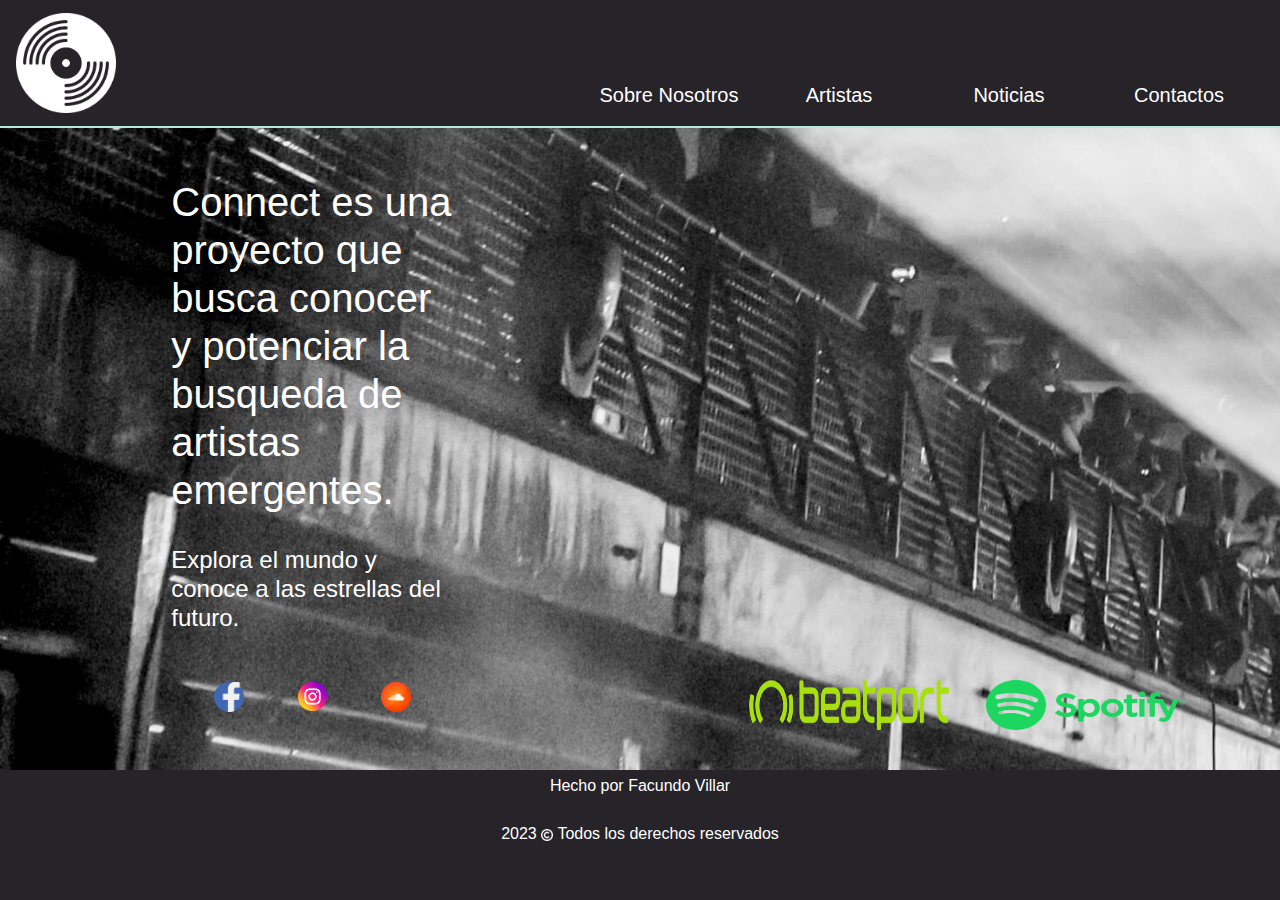
<file: index.html>
<!DOCTYPE html>
<html lang="en">
<head>
    <meta charset="UTF-8">
    <meta http-equiv="X-UA-Compatible" content="IE=edge">
    <meta name="descripción" content="Connect es una proyecto que busca conocer y potenciar la busqueda de artistas emergentes.">
    <meta name="keywords" content="MUSICA, ELECTRONICA, ARTISTAS, EMERGENTES, NUEVOS, DJ">
    <link rel="shortcut icon" href="./img/Logo.png" type="image/x-icon">
    <title>Connect - Artistas emergentes</title>
    <link rel="preload" href="./css/main.css" as="styles">
    <link rel="stylesheet" href="./css/main.css"/>
    <link rel="stylesheet" href="https://cdn.jsdelivr.net/npm/bootstrap@4.0.0/dist/css/bootstrap.min.css" integrity="sha384-Gn5384xqQ1aoWXA+058RXPxPg6fy4IWvTNh0E263XmFcJlSAwiGgFAW/dAiS6JXm" crossorigin="anonymous">
    <script src="https://code.jquery.com/jquery-3.2.1.slim.min.js" integrity="sha384-KJ3o2DKtIkvYIK3UENzmM7KCkRr/rE9/Qpg6aAZGJwFDMVNA/GpGFF93hXpG5KkN" crossorigin="anonymous"></script>
    <script src="https://cdn.jsdelivr.net/npm/popper.js@1.12.9/dist/umd/popper.min.js" integrity="sha384-ApNbgh9B+Y1QKtv3Rn7W3mgPxhU9K/ScQsAP7hUibX39j7fakFPskvXusvfa0b4Q" crossorigin="anonymous"></script>
    <script src="https://cdn.jsdelivr.net/npm/bootstrap@4.0.0/dist/js/bootstrap.min.js" integrity="sha384-JZR6Spejh4U02d8jOt6vLEHfe/JQGiRRSQQxSfFWpi1MquVdAyjUar5+76PVCmYl" crossorigin="anonymous"></script>
    <link rel="stylesheet" href="https://cdnjs.cloudflare.com/ajax/libs/animate.css/4.1.1/animate.min.css"/>
    <link rel="preconnect" href="https://fonts.googleapis.com">
    <link rel="preconnect" href="https://fonts.gstatic.com" crossorigin>
    <link href="https://fonts.googleapis.com/css2?family=Space+Grotesk&display=swap" rel="stylesheet">

</head>
<body>

    <header class="header">
       
        <nav class="navbar navbar-expand-lg navbar-dark">
            <a class="navbar-brand" href="./index.html"><img class="header__logo__img" src="./img/Logo.png" alt="Logo" width="100px" height="100px"></a>
            <button class="navbar-toggler" type="button" data-toggle="collapse" data-target="#navbarNavAltMarkup" aria-controls="navbarNavAltMarkup" aria-expanded="false" aria-label="Toggle navigation">
              <span class="navbar-toggler-icon"></span>
            </button>
            <div class="collapse navbar-collapse align-self-end justify-content-end" id="navbarNavAltMarkup">
              <div class="navbar-nav align-items-center justify-content-center p-0">
                <a class="nav-item nav-link" href="./pages/sobre_nosotros.html">Sobre Nosotros</a>
                <a class="nav-item nav-link" href="./pages/artistas.html">Artistas</a>
                <a class="nav-item nav-link" href="./pages/noticias.html">Noticias</a>
                <a class="nav-item nav-link" href="./pages/contactos.html">Contactos</a>
              </div>
            </div>
          </nav>
    </header>

    <div class="conteiner" id="main">
      <div class="row">

        <div class="col-lg-6 d-flex flex-column align-items-center mb-4" id="titulo">
          <div class="col-6 col-offset-3">
            <h1>Connect es una proyecto que busca conocer y potenciar la busqueda de artistas emergentes.</h1>
            <br>
            <h4>Explora el mundo y conoce a las estrellas del futuro.</h4>
          </div>
        </div>

        <div class="col-lg-6 col-12 d-flex align-items-center justify-content-center" id="video">
          <iframe class="video__efect" width="560" height="315" src="https://www.youtube.com/embed/dH7HRB5afiA" title="YouTube video player" frameborder="0" allow="accelerometer; autoplay; clipboard-write; encrypted-media; gyroscope; picture-in-picture; web-share" allowfullscreen loop onmouseover="this.play()" onmouseout="this.pause()">
          </iframe>
        </div>

        <div class="col-lg-6 col-12 d-flex flex-column align-items-center mb-4 py-3">
          <div class="flex-column">
            <a class="facebook px-4" href="https://www.facebook.com/"><img src="./img/facebook.png" alt="facebook" width="30px" height="30px"></a>
            <a class="instagram px-4" href="https://www.instagram.com/"><img src="./img/instagram.png" alt="instagram" width="33px" height="33px"></a>
            <a class="soundcloud px-4" href="https://soundcloud.com/discover"><img src="./img/soundcloud.png" alt="soundcloud" width="30px" height="30px"></a>
          </div>
        </div>

        <div class="col-lg-6 col-12 d-flex flex-column align-items-center mb-4 py-3">
          <div class="flex-column">
            <a class="px-3" href="https://www.beatport.com/"><img src="./img/beatport.png" alt="beatport" width="200px" height="50px"></a>
            <a class="px-3" href="https://www.spotify.com/"><img src="./img/Spotify.png" alt="spotify" width="200px" height="50px"></a>
          </div>
        </div>

      </div>
    </div>

    <footer class="conteiner">
      <div class="row">
          <div class="col-lg-12 d-flex flex-column align-items-center p-1">
              <p>Hecho por Facundo Villar</p>
          </div>

          <div class="col-lg-12 d-flex flex-column align-items-center p-1">
              <p>2023 <img src="./img/copyright.png" class="footer__copyright__c" alt="copyright" width="12px" height="12px"> Todos los derechos reservados</p>
          </div>
  </footer>
</body>
</html>
</file>
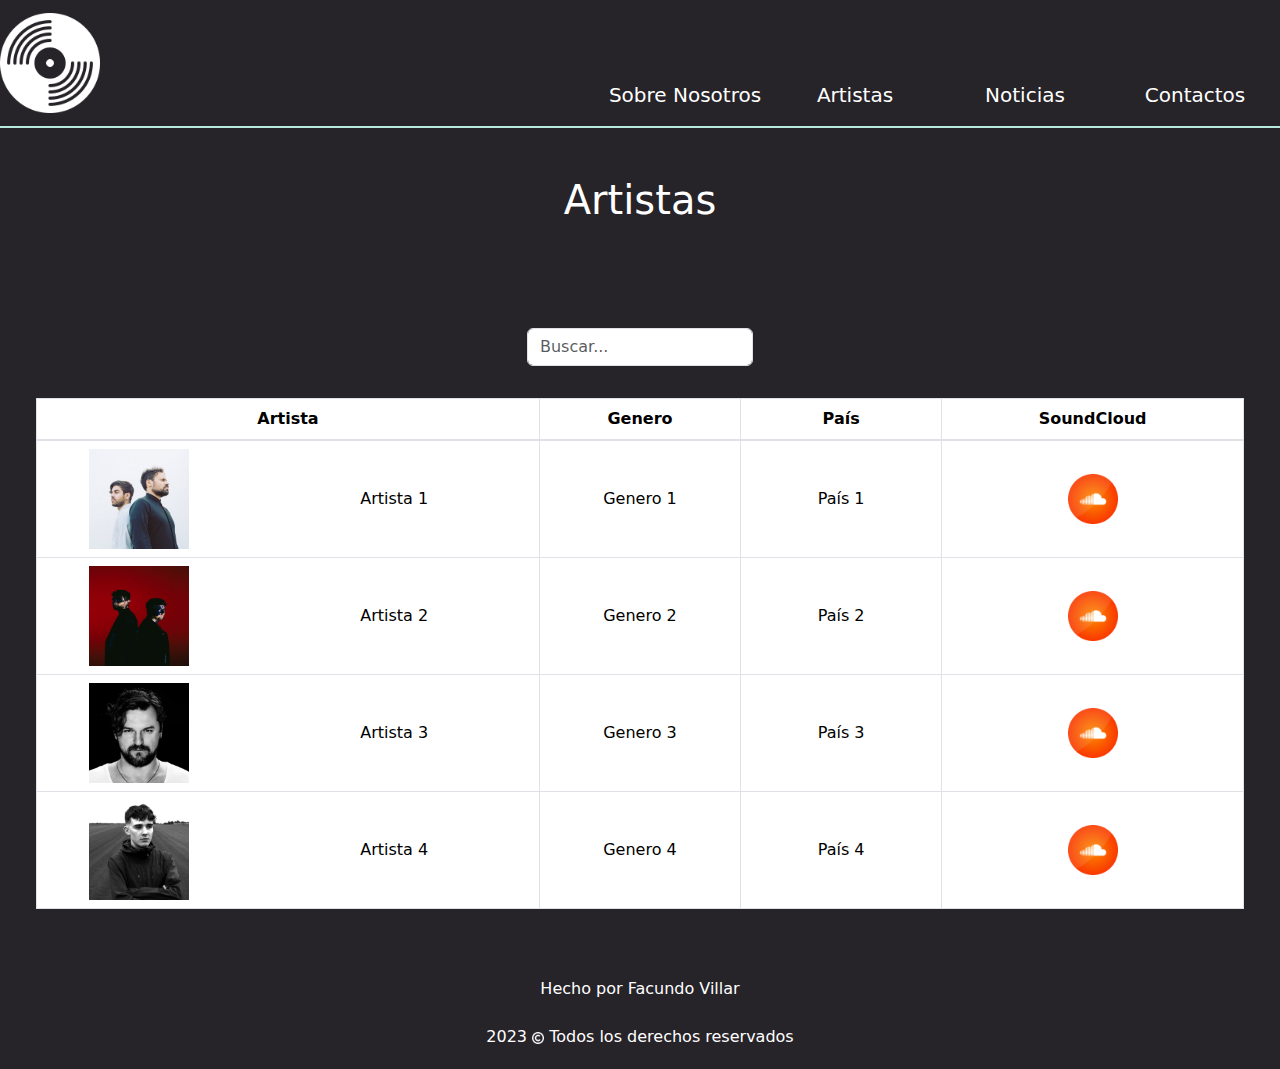
<file: pages/artistas.html>
<!DOCTYPE html>
<html lang="en">
<head>
    <meta charset="UTF-8">
    <meta http-equiv="X-UA-Compatible" content="IE=edge">
    <meta name="descripción" content="Artista 1, Genero 1, País 1, Soundcloud 1">
    <meta name="keywords" content="MUSICA, ELECTRONICA, ARTISTAS, EMERGENTES, NUEVOS, DJ">
    <link rel="shortcut icon" href="../img/Logo.png" type="image/x-icon">
    <title>Artistas - Connect</title>
    <link rel="preload" href="../css/main.css" as="styles">
    <link rel="stylesheet" href="../css/main.css"/>
    <link rel="stylesheet" href="https://cdn.jsdelivr.net/npm/bootstrap@4.0.0/dist/css/bootstrap.min.css" integrity="sha384-Gn5384xqQ1aoWXA+058RXPxPg6fy4IWvTNh0E263XmFcJlSAwiGgFAW/dAiS6JXm" crossorigin="anonymous">
    <script src="https://code.jquery.com/jquery-3.2.1.slim.min.js" integrity="sha384-KJ3o2DKtIkvYIK3UENzmM7KCkRr/rE9/Qpg6aAZGJwFDMVNA/GpGFF93hXpG5KkN" crossorigin="anonymous"></script>
    <script src="https://cdn.jsdelivr.net/npm/popper.js@1.12.9/dist/umd/popper.min.js" integrity="sha384-ApNbgh9B+Y1QKtv3Rn7W3mgPxhU9K/ScQsAP7hUibX39j7fakFPskvXusvfa0b4Q" crossorigin="anonymous"></script>
    <script src="https://cdn.jsdelivr.net/npm/bootstrap@4.0.0/dist/js/bootstrap.min.js" integrity="sha384-JZR6Spejh4U02d8jOt6vLEHfe/JQGiRRSQQxSfFWpi1MquVdAyjUar5+76PVCmYl" crossorigin="anonymous"></script>
    <link rel="stylesheet" href="https://cdnjs.cloudflare.com/ajax/libs/animate.css/4.1.1/animate.min.css"/>
    <link rel="stylesheet" href="https://cdnjs.cloudflare.com/ajax/libs/twitter-bootstrap/5.2.0/css/bootstrap.min.css"/>
    <link rel="stylesheet" href="https://cdn.datatables.net/1.13.2/css/dataTables.bootstrap5.min.css"/>
    <script src="https://code.jquery.com/jquery-3.5.1.js"></script>
    <script src="https://cdn.datatables.net/1.13.2/js/jquery.dataTables.min.js"></script>
    <script src="https://cdn.datatables.net/1.13.2/js/dataTables.bootstrap5.min.js"></script>
    <link rel="preconnect" href="https://fonts.googleapis.com">
    <link rel="preconnect" href="https://fonts.gstatic.com" crossorigin>
    <link href="https://fonts.googleapis.com/css2?family=Space+Grotesk&display=swap" rel="stylesheet">

</head>
<body>

    <header class="header">
       
        <nav class="navbar navbar-expand-lg navbar-dark">
            <a class="navbar-brand" href="../index.html"><img class="header__logo__img" src="../img/Logo.png" alt="Logo" width="100px" height="100px"></a>
            <button class="navbar-toggler" type="button" data-toggle="collapse" data-target="#navbarNavAltMarkup" aria-controls="navbarNavAltMarkup" aria-expanded="false" aria-label="Toggle navigation">
              <span class="navbar-toggler-icon"></span>
            </button>
            <div class="collapse navbar-collapse align-self-end justify-content-end" id="navbarNavAltMarkup">
              <div class="navbar-nav align-items-center justify-content-center p-0">
                <a class="nav-item nav-link" href="../pages/sobre_nosotros.html">Sobre Nosotros</a>
                <a class="nav-item nav-link" href="../pages/artistas.html">Artistas</a>
                <a class="nav-item nav-link" href="../pages/noticias.html">Noticias</a>
                <a class="nav-item nav-link" href="../pages/contactos.html">Contactos</a>
              </div>
            </div>
          </nav>
    </header>

    <div class="conteiner">
        <div class="row">

            <div class="col-lg-12 d-flex flex-column align-items-center p-5">
                <h1>Artistas</h1>
            </div>

            <div class="col-lg-12 d-flex flex-column align-items-center p-5">

                <div class="form-group pull-right">
                    <input type="text" class="search form-control" placeholder="Buscar...">
                </div>
                <span class="counter pull-right"></span>
                <table class="table table-hover table-bordered results">
                  <thead>
                    <tr>
                      <th class="col-8 col-lg-5 text-center">Artista</th>
                      <th class="col-lg-2 text-center">Genero</th>
                      <th class="col-lg-2 text-center">País</th>
                      <th class="col-4 col-lg-3 text-center" id="soundcloud__column">SoundCloud</th>
                    </tr>
                    <tr class="warning no-result">
                      <td colspan="4"><i class="fa fa-warning"></i> No result</td>
                    </tr>
                  </thead>
                  <tbody>
                    <tr>
                        <td>
                            <div class=" contenedor row">
                                <div class="col-5 d-flex flex-column justify-content-center text-center" id="foto__tabla">
                                    <img src="../img/tale_of_us.jpg" alt="tale_of_us" width="100px" height="100px">
                                </div>
                                <div class="col-7 d-flex flex-column justify-content-center text-center" id="artista__tabla">
                                    <div> Artista 1 </div>
                                    <div class="d-lg-none"> Genero 1  </div>
                                    <div class="d-lg-none"> País 1  </div>
                                </div>
                            </div>
                        </td>
                        <td>
                            <div class="d-flex flex-column text-center" id="genero__tabla">
                                Genero 1
                            </div>
                        </td>
                        <td>
                            <div class="d-flex flex-column text-center" id="pais__tabla">
                                País 1
                            </div>
                        </td>
                        <td>
                            <a class="d-flex flex-column justify-content-center" id="soundcloud__tabla" href="#"><img src="../img/soundcloud.png" alt="soundcloud1" width="50px" height="50px"></a>
                        </td>
                    </tr>
                    <tr>
                        <td>
                            <div class=" contenedor row">
                                <div class="col-5 d-flex flex-column justify-content-center text-center" id="foto__tabla">
                                    <img src="../img/adriatique.jpg" alt="adriatique" width="100px" height="100px">
                                </div>
                                <div class="col-7 d-flex flex-column justify-content-center text-center" id="artista__tabla">
                                    <div> Artista 2 </div>
                                    <div class="d-lg-none"> Genero 2  </div>
                                    <div class="d-lg-none"> País 2  </div>
                                </div>
                            </div>
                        </td>
                        <td>
                            <div class="d-flex flex-column text-center" id="genero__tabla">
                                Genero 2
                            </div>
                        </td>
                        <td>
                            <div class="d-flex flex-column text-center" id="pais__tabla">
                                País 2
                            </div>
                        </td>
                        <td>
                            <a class="d-flex flex-column justify-content-center" id="soundcloud__tabla" href="#"><img src="../img/soundcloud.png" alt="soundcloud1" width="50px" height="50px"></a>
                        </td>
                    </tr>
                    <tr>
                        <td>
                            <div class=" contenedor row">
                                <div class="col-5 d-flex flex-column justify-content-center text-center" id="foto__tabla">
                                    <img src="../img/solomun.jpg" alt="solomun" width="100px" height="100px">
                                </div>
                                <div class="col-7 d-flex flex-column justify-content-center text-center" id="artista__tabla">
                                    <div> Artista 3 </div>
                                    <div class="d-lg-none"> Genero 3  </div>
                                    <div class="d-lg-none"> País 3  </div>
                                </div>
                            </div>
                        </td>
                        <td>
                            <div class="d-flex flex-column text-center" id="genero__tabla">
                                Genero 3
                            </div>
                        </td>
                        <td>
                            <div class="d-flex flex-column text-center" id="pais__tabla">
                                País 3
                            </div>
                        </td>
                        <td>
                            <a class="d-flex flex-column justify-content-center" id="soundcloud__tabla" href="#"><img src="../img/soundcloud.png" alt="soundcloud1" width="50px" height="50px"></a>
                        </td>
                    </tr>
                    <tr>
                        <td>
                            <div class=" contenedor row">
                                <div class="col-5 d-flex flex-column justify-content-center text-center" id="foto__tabla">
                                    <img src="../img/Massano.jpg" alt="massano" width="100px" height="100px">
                                </div>
                                <div class="col-7 d-flex flex-column justify-content-center text-center" id="artista__tabla">
                                    <div> Artista 4 </div>
                                    <div class="d-lg-none"> Genero 4  </div>
                                    <div class="d-lg-none"> País 4  </div>
                                </div>
                            </div>
                        </td>
                        <td>
                            <div class="d-flex flex-column text-center" id="genero__tabla">
                                Genero 4
                            </div>
                        </td>
                        <td>
                            <div class="d-flex flex-column text-center" id="pais__tabla">
                                País 4
                            </div>
                        </td>
                        <td>
                            <a class="d-flex flex-column justify-content-center" id="soundcloud__tabla" href="#"><img src="../img/soundcloud.png" alt="soundcloud1" width="50px" height="50px"></a>
                        </td>
                    </tr>
                  </tbody>
                </table>
            </div>

            <script>
            $(document).ready(function() {
                $(".search").keyup(function () {
                  var searchTerm = $(".search").val();
                  var listItem = $('.results tbody').children('tr');
                  var searchSplit = searchTerm.replace(/ /g, "'):containsi('")
                  
                $.extend($.expr[':'], {'containsi': function(elem, i, match, array){
                      return (elem.textContent || elem.innerText || '').toLowerCase().indexOf((match[3] || "").toLowerCase()) >= 0;
                  }
                });
                  
                $(".results tbody tr").not(":containsi('" + searchSplit + "')").each(function(e){
                  $(this).attr('visible','false');
                });
              
                $(".results tbody tr:containsi('" + searchSplit + "')").each(function(e){
                  $(this).attr('visible','true');
                });
              
                var jobCount = $('.results tbody tr[visible="true"]').length;
                  $('.counter').text(jobCount + ' item');
              
                if(jobCount == '0') {$('.no-result').show();}
                  else {$('.no-result').hide();}
                        });
              });
            
            </script>
        </div>
    </div>

 
    <footer class="conteiner">
        <div class="row">
            <div class="col-lg-12 d-flex flex-column align-items-center p-1">
                <p>Hecho por Facundo Villar</p>
            </div>

            <div class="col-lg-12 d-flex flex-column align-items-center p-1">
                <p>2023 <img src="../img/copyright.png" class="footer__copyright__c" alt="copyright" width="12px" height="12px"> Todos los derechos reservados</p>
            </div>
    </footer>
</body>
</html>
</file>
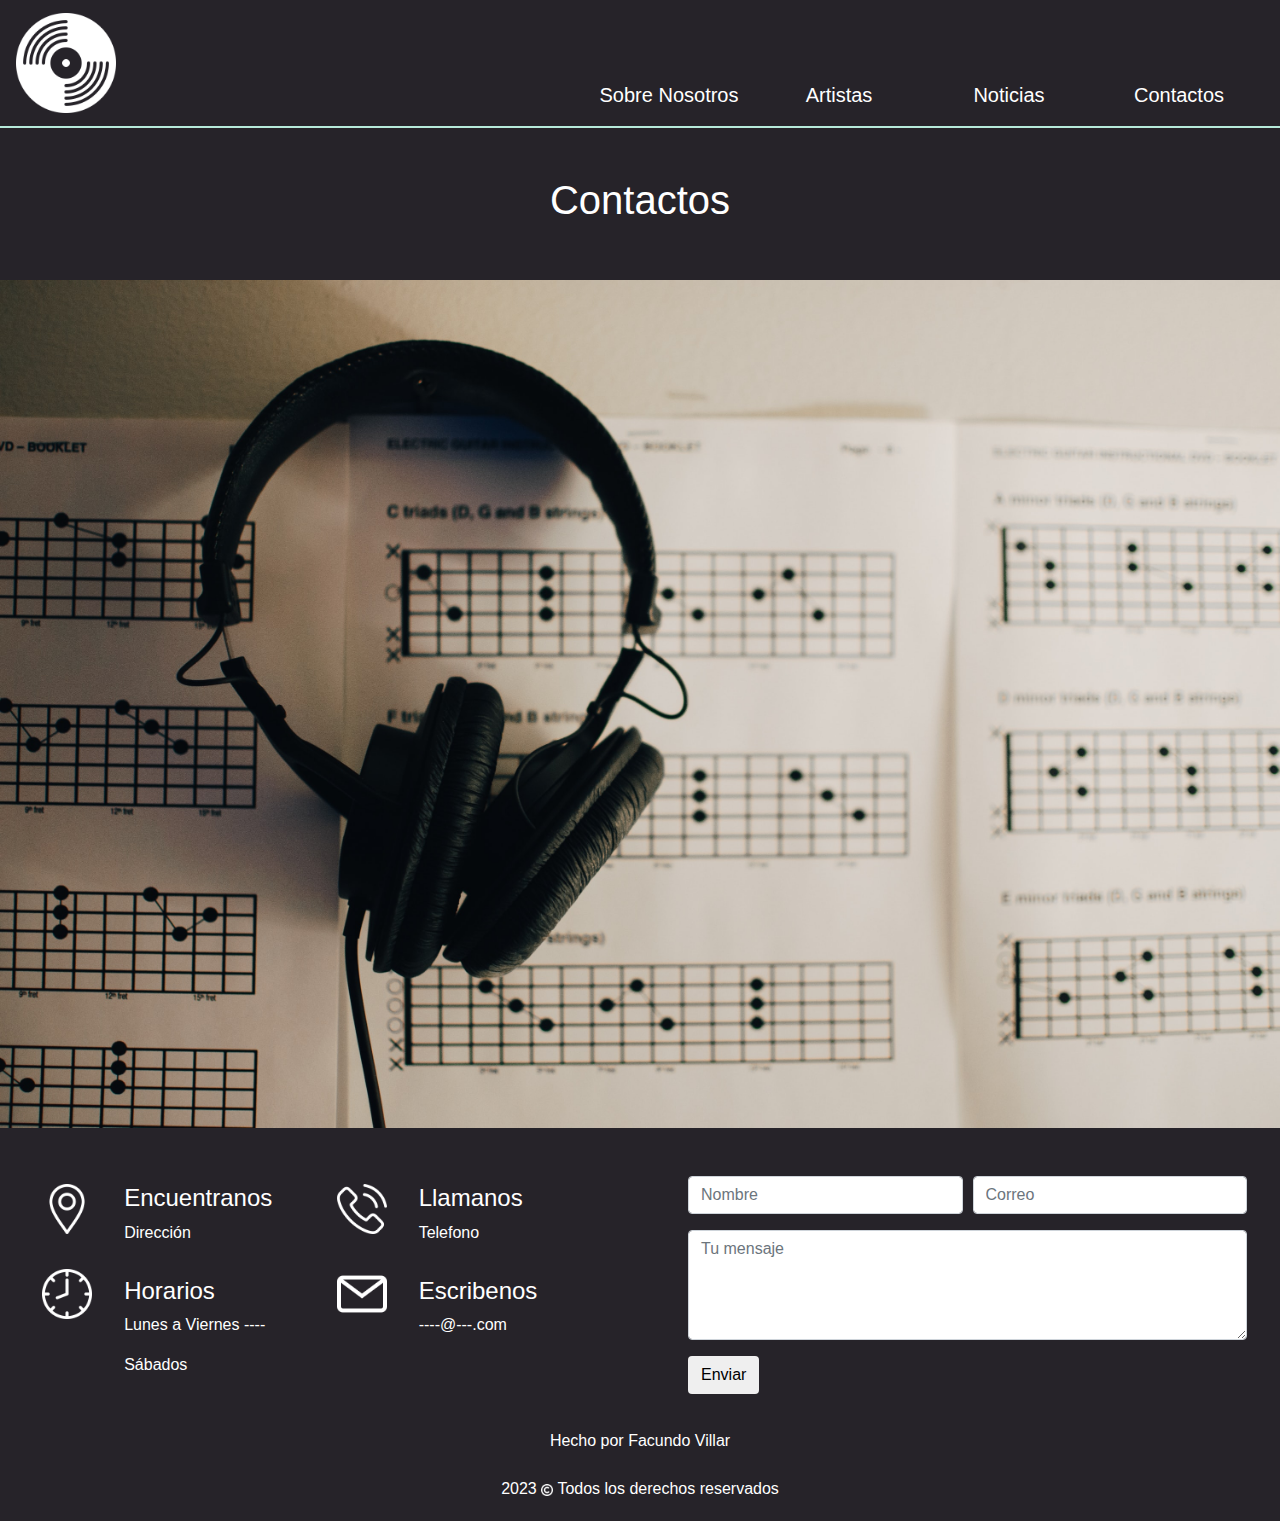
<file: pages/contactos.html>
<!DOCTYPE html>
<html lang="en">
<head>
    <meta charset="UTF-8">
    <meta http-equiv="X-UA-Compatible" content="IE=edge">
    <meta name="descripción" content="Dirección: ... Horarios: ... Telefono: ...">
    <meta name="keywords" content="MUSICA, ELECTRONICA, ARTISTAS, EMERGENTES, NUEVOS, DJ">
    <link rel="shortcut icon" href="../img/Logo.png" type="image/x-icon">
    <title>Contactos - Connect</title>
    <link rel="preload" href="../css/main.css" as="styles">
    <link rel="stylesheet" href="../css/main.css"/>
    <link rel="stylesheet" href="https://cdn.jsdelivr.net/npm/bootstrap@4.0.0/dist/css/bootstrap.min.css" integrity="sha384-Gn5384xqQ1aoWXA+058RXPxPg6fy4IWvTNh0E263XmFcJlSAwiGgFAW/dAiS6JXm" crossorigin="anonymous">
    <script src="https://code.jquery.com/jquery-3.2.1.slim.min.js" integrity="sha384-KJ3o2DKtIkvYIK3UENzmM7KCkRr/rE9/Qpg6aAZGJwFDMVNA/GpGFF93hXpG5KkN" crossorigin="anonymous"></script>
    <script src="https://cdn.jsdelivr.net/npm/popper.js@1.12.9/dist/umd/popper.min.js" integrity="sha384-ApNbgh9B+Y1QKtv3Rn7W3mgPxhU9K/ScQsAP7hUibX39j7fakFPskvXusvfa0b4Q" crossorigin="anonymous"></script>
    <script src="https://cdn.jsdelivr.net/npm/bootstrap@4.0.0/dist/js/bootstrap.min.js" integrity="sha384-JZR6Spejh4U02d8jOt6vLEHfe/JQGiRRSQQxSfFWpi1MquVdAyjUar5+76PVCmYl" crossorigin="anonymous"></script>
    <link rel="stylesheet" href="https://cdnjs.cloudflare.com/ajax/libs/animate.css/4.1.1/animate.min.css"/>
    <link rel="preconnect" href="https://fonts.googleapis.com">
    <link rel="preconnect" href="https://fonts.gstatic.com" crossorigin>
    <link href="https://fonts.googleapis.com/css2?family=Space+Grotesk&display=swap" rel="stylesheet">

</head>
<body>

    <header class="header">
       
        <nav class="navbar navbar-expand-lg navbar-dark">
            <a class="navbar-brand" href="../index.html"><img class="header__logo__img" src="../img/Logo.png" alt="Logo" width="100px" height="100px"></a>
            <button class="navbar-toggler" type="button" data-toggle="collapse" data-target="#navbarNavAltMarkup" aria-controls="navbarNavAltMarkup" aria-expanded="false" aria-label="Toggle navigation">
              <span class="navbar-toggler-icon"></span>
            </button>
            <div class="collapse navbar-collapse align-self-end justify-content-end" id="navbarNavAltMarkup">
              <div class="navbar-nav align-items-center justify-content-center p-0">
                <a class="nav-item nav-link" href="../pages/sobre_nosotros.html">Sobre Nosotros</a>
                <a class="nav-item nav-link" href="../pages/artistas.html">Artistas</a>
                <a class="nav-item nav-link" href="../pages/noticias.html">Noticias</a>
                <a class="nav-item nav-link" href="../pages/contactos.html">Contactos</a>
              </div>
            </div>
          </nav>
    </header>


    <div class="conteiner">
        <div class="row">

            <div class="col-lg-12 d-flex flex-column align-items-center p-5">
                <h1>Contactos</h1>
            </div>

            <div class="col-lg-12 d-flex align-items-center justify-content-center mb-5">
                <img class="img-fluid" src="../img/contactos.jpg" alt="Contactos">
            </div>
        
            <div class="col-lg-6 d-flex flex-column flex-wrap align-items-star px-5">
                <div class="row" id="contactos__parrafos">

                    <div class="col-lg-2 d-flex flex-column align-items-center p-2">
                        <img src="../img/location.png" class="contactos__lugar" alt="telefono">
                    </div>
                    <div class="col-lg-4 d-flex flex-column text-center text-lg-left p-2">
                        <h4>Encuentranos</h4>
                        <p>Dirección</p>
                    </div>
                    <div class="col-lg-2 d-flex flex-column align-items-center p-2">
                        <img src="../img/telefono.png" class="contactos__telefono" alt="telefono">
                    </div>
                    <div class="col-lg-4 d-flex flex-column text-center text-lg-left p-2">
                        <h4>Llamanos</h4>
                        <p>Telefono</p>
                    </div>
                </div>

                <div class="row" id="contactos__parrafos">

                    <div class="col-lg-2 d-flex flex-column align-items-center">
                        <img src="../img/reloj.png" class="contactos__reloj" alt="reloj">
                    </div>
                    <div class="col-lg-4 d-flex flex-column text-center text-lg-left p-2">
                        <h4>Horarios</h4>  
                        <p>Lunes a Viernes ----</p>
                        <p>Sábados</p>
                    </div>
                    <div class="col-lg-2 d-flex flex-column align-items-center">
                        <img src="../img/correo.png" class="contactos__correo" alt="correo">
                    </div>
                    <div class="col-lg-4 d-flex flex-column text-center text-lg-left p-2">
                        <h4>Escribenos</h4>
                        <p>----@---.com</p>
                    </div>
                </div>
            </div>

            <div class="col-lg-6 d-flex flex-column flex-wrap align-items-star px-5">
                <form>
                    <div class="form-row">
                        <div class="form-group col-6">
                            <input type="text" class="form-control" placeholder="Nombre">
                        </div>
                        <div class="form-group col-6">
                        <input type="text" class="form-control" placeholder="Correo">
                        </div>
                    </div>

                    <div class="form-group">
                        <textarea class="form-control" placeholder="Tu mensaje" cols="30" rows="4"></textarea>
                    </div>
                    <button type="submit" class="btn">Enviar</button>
                </form>
            </div>
        </div>
    </div>

    <footer class="conteiner">
        <div class="row">
            <div class="col-lg-12 d-flex flex-column align-items-center p-1">
                <p>Hecho por Facundo Villar</p>
            </div>

            <div class="col-lg-12 d-flex flex-column align-items-center p-1">
                <p>2023 <img src="../img/copyright.png" class="footer__copyright__c" alt="copyright" width="12px" height="12px"> Todos los derechos reservados</p>
            </div>
    </footer>
</body>
</html>
</file>
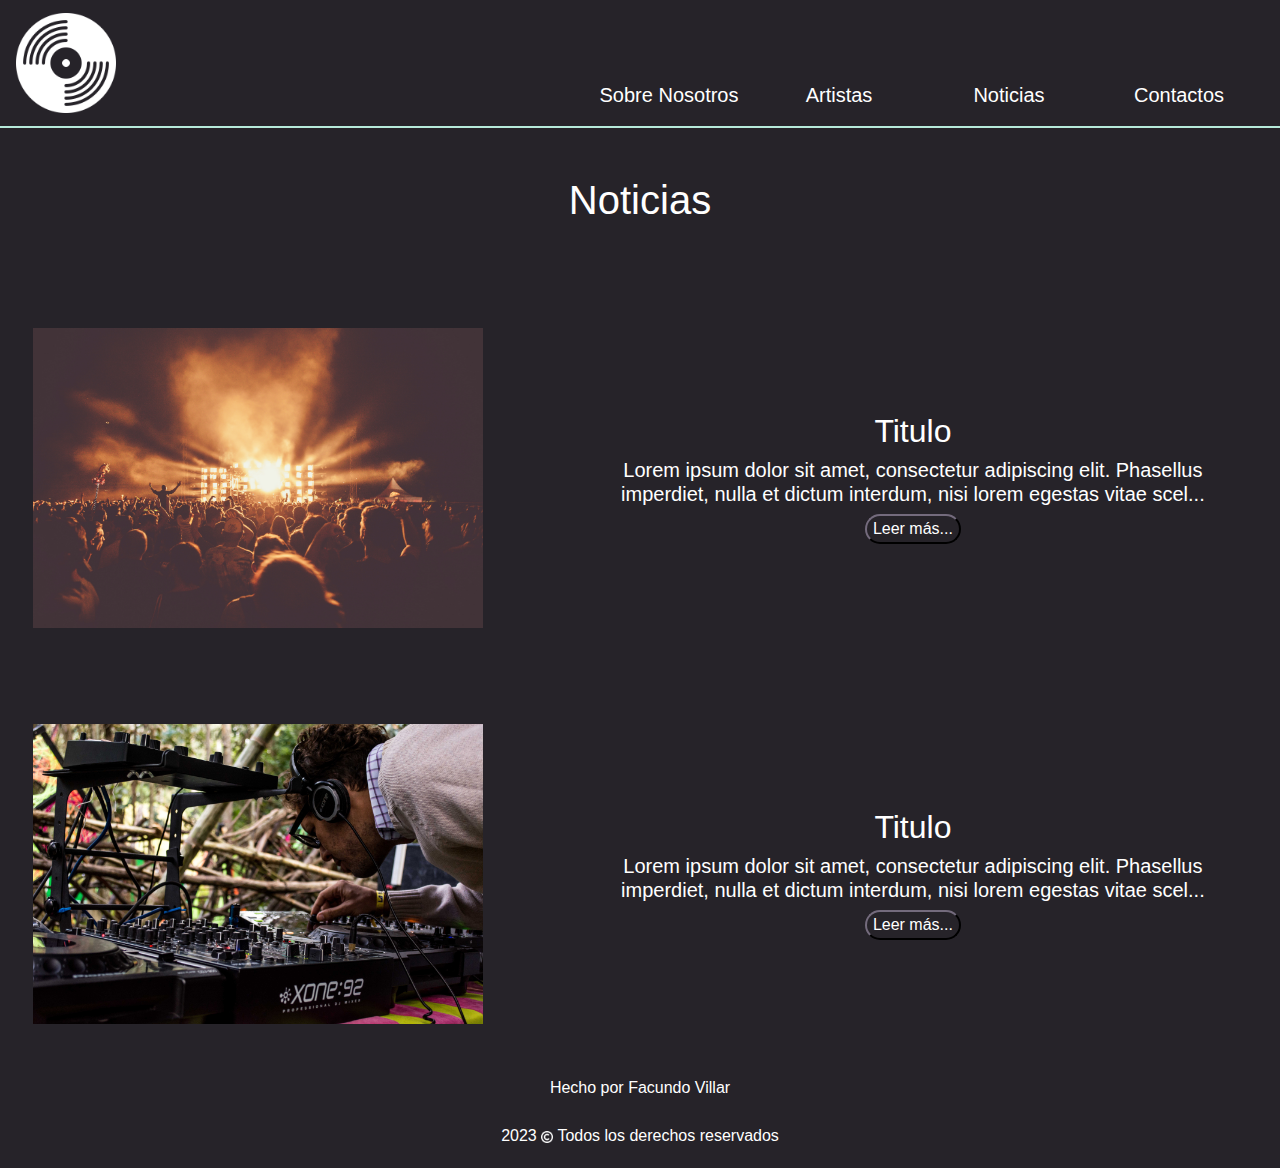
<file: pages/noticias.html>
<!DOCTYPE html>
<html lang="en">
<head>
    <meta charset="UTF-8">
    <meta http-equiv="X-UA-Compatible" content="IE=edge">
    <meta name="descripción" content="Una parte de la ultima noticia">
    <meta name="keywords" content="MUSICA, ELECTRONICA, ARTISTAS, EMERGENTES, NUEVOS, DJ">
    <link rel="shortcut icon" href="../img/Logo.png" type="image/x-icon">
    <title>Noticias - Connect</title>
    <link rel="preload" href="../css/main.css" as="styles">
    <link rel="stylesheet" href="../css/main.css"/>
    <link rel="stylesheet" href="https://cdn.jsdelivr.net/npm/bootstrap@4.0.0/dist/css/bootstrap.min.css" integrity="sha384-Gn5384xqQ1aoWXA+058RXPxPg6fy4IWvTNh0E263XmFcJlSAwiGgFAW/dAiS6JXm" crossorigin="anonymous">
    <script src="https://code.jquery.com/jquery-3.2.1.slim.min.js" integrity="sha384-KJ3o2DKtIkvYIK3UENzmM7KCkRr/rE9/Qpg6aAZGJwFDMVNA/GpGFF93hXpG5KkN" crossorigin="anonymous"></script>
    <script src="https://cdn.jsdelivr.net/npm/popper.js@1.12.9/dist/umd/popper.min.js" integrity="sha384-ApNbgh9B+Y1QKtv3Rn7W3mgPxhU9K/ScQsAP7hUibX39j7fakFPskvXusvfa0b4Q" crossorigin="anonymous"></script>
    <script src="https://cdn.jsdelivr.net/npm/bootstrap@4.0.0/dist/js/bootstrap.min.js" integrity="sha384-JZR6Spejh4U02d8jOt6vLEHfe/JQGiRRSQQxSfFWpi1MquVdAyjUar5+76PVCmYl" crossorigin="anonymous"></script>
    <link rel="stylesheet" href="https://cdnjs.cloudflare.com/ajax/libs/animate.css/4.1.1/animate.min.css"/>
    <link rel="preconnect" href="https://fonts.googleapis.com">
    <link rel="preconnect" href="https://fonts.gstatic.com" crossorigin>
    <link href="https://fonts.googleapis.com/css2?family=Space+Grotesk&display=swap" rel="stylesheet">

</head>
<body>

    <header class="header">
       
        <nav class="navbar navbar-expand-lg navbar-dark">
            <a class="navbar-brand" href="../index.html"><img class="header__logo__img" src="../img/Logo.png" alt="Logo" width="100px" height="100px"></a>
            <button class="navbar-toggler" type="button" data-toggle="collapse" data-target="#navbarNavAltMarkup" aria-controls="navbarNavAltMarkup" aria-expanded="false" aria-label="Toggle navigation">
              <span class="navbar-toggler-icon"></span>
            </button>
            <div class="collapse navbar-collapse align-self-end justify-content-end" id="navbarNavAltMarkup">
              <div class="navbar-nav align-items-center justify-content-center p-0">
                <a class="nav-item nav-link" href="../pages/sobre_nosotros.html">Sobre Nosotros</a>
                <a class="nav-item nav-link" href="../pages/artistas.html">Artistas</a>
                <a class="nav-item nav-link" href="../pages/noticias.html">Noticias</a>
                <a class="nav-item nav-link" href="../pages/contactos.html">Contactos</a>
              </div>
            </div>
          </nav>
    </header>
    
    <div class="conteiner">
        <div class="row">

            <div class="col-lg-12 d-flex flex-column align-items-center p-5">
                <h1>Noticias</h1>
            </div>

            <div class="col-lg-5 d-flex align-items-center justify-content-center p-5">
                <img src="../img/noticia1.jpg" alt="noticia1" width="500px" height="300px">
            </div>
            <div class="col-lg-7 d-flex flex-column align-items-center justify-content-center p-5">
                <h2>Titulo</h2>
                <h5 class="text-center">Lorem ipsum dolor sit amet, consectetur adipiscing elit. Phasellus imperdiet, nulla et dictum interdum, nisi lorem egestas vitae scel<span id="dots1">...</span><span id="more1">erisque enim ligula venenatis dolor. Maecenas nisl est, ultrices nec congue eget, auctor vitae massa. Fusce luctus vestibulum augue ut aliquet. Nunc sagittis dictum nisi, sed ullamcorper ipsum dignissim ac. In at libero sed nunc venenatis imperdiet sed ornare turpis. Donec vitae dui eget tellus gravida venenatis. Integer fringilla congue eros non fermentum. Sed dapibus pulvinar nibh tempor porta.</span></h5>
                
                <button onclick="myFunction1()" id="myBtn1">Leer más...</button>
                <script src="../js/noticias.js"></script>
            </div>

            <div class="col-lg-5 d-flex align-items-center justify-content-center p-5">
                <img src="../img/noticia2.jpg" alt="noticia2" width="500px" height="300px">
            </div>

            <div class="col-lg-7 d-flex flex-column align-items-center justify-content-center p-5">
                <h2>Titulo</h2>
                <h5 class="text-center">Lorem ipsum dolor sit amet, consectetur adipiscing elit. Phasellus imperdiet, nulla et dictum interdum, nisi lorem egestas vitae scel<span id="dots2">...</span><span id="more2">erisque enim ligula venenatis dolor. Maecenas nisl est, ultrices nec congue eget, auctor vitae massa. Fusce luctus vestibulum augue ut aliquet. Nunc sagittis dictum nisi, sed ullamcorper ipsum dignissim ac. In at libero sed nunc venenatis imperdiet sed ornare turpis. Donec vitae dui eget tellus gravida venenatis. Integer fringilla congue eros non fermentum. Sed dapibus pulvinar nibh tempor porta.</span></h5>
                
                <button onclick="myFunction2()" id="myBtn2">Leer más...</button>
                <script src="../js/noticias.js"></script>
            </div>

        </div>
    </div>

    <footer class="conteiner">
        <div class="row">
            <div class="col-lg-12 d-flex flex-column align-items-center p-1">
                <p>Hecho por Facundo Villar</p>
            </div>

            <div class="col-lg-12 d-flex flex-column align-items-center p-1">
                <p>2023 <img src="../img/copyright.png" class="footer__copyright__c" alt="copyright" width="12px" height="12px"> Todos los derechos reservados</p>
            </div>
    </footer>
</body>
</html>
</file>
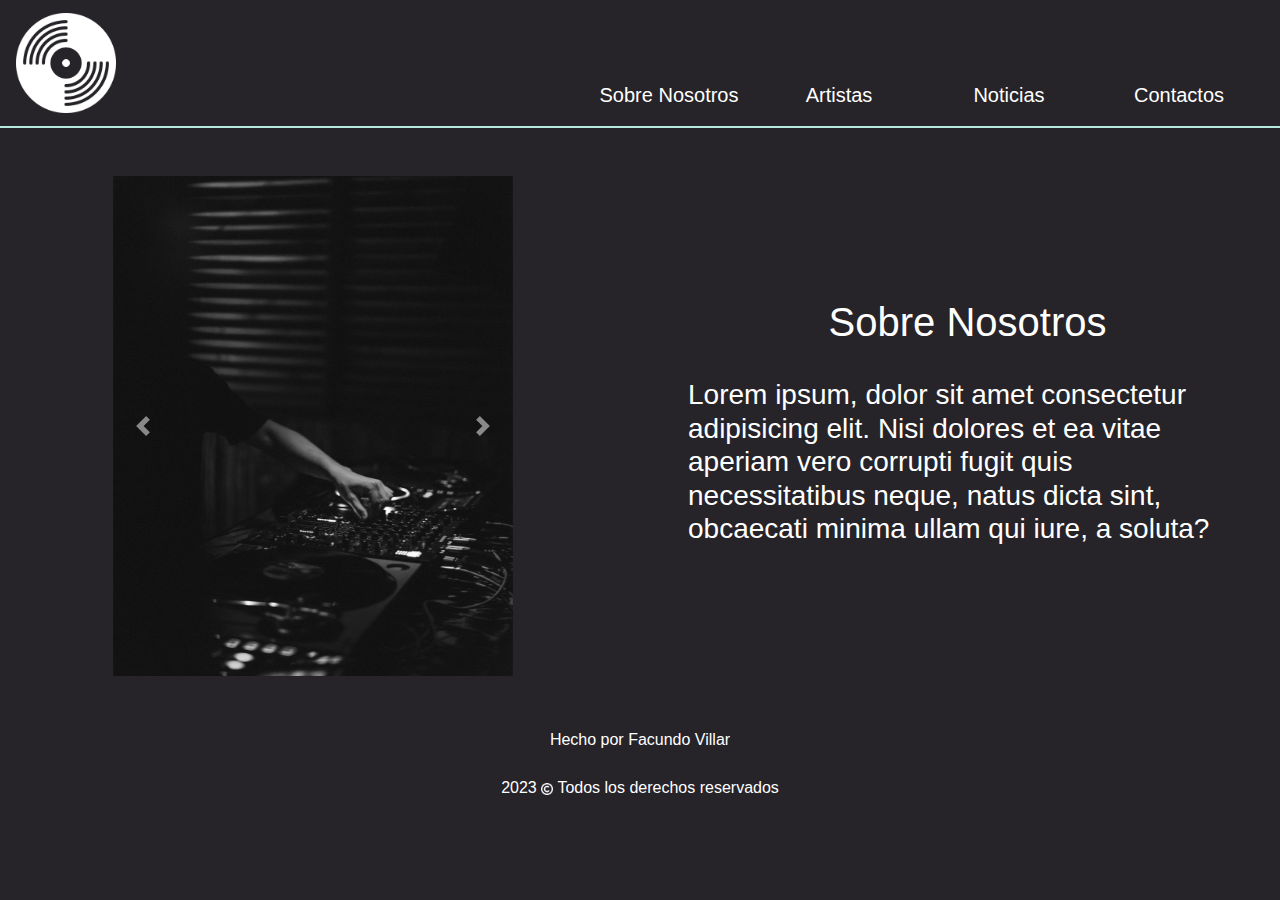
<file: pages/sobre_nosotros.html>
<!DOCTYPE html>
<html lang="en">
<head>
    <meta charset="UTF-8">
    <meta http-equiv="X-UA-Compatible" content="IE=edge">
    <meta name="descripción" content="Breve descripción sobre nosotros">
    <meta name="keywords" content="MUSICA, ELECTRONICA, ARTISTAS, EMERGENTES, NUEVOS, DJ">
    <link rel="shortcut icon" href="../img/Logo.png" type="image/x-icon">
    <title>Sobre Nosotros - Connect</title>
    <link rel="preload" href="../css/main.css" as="styles">
    <link rel="stylesheet" href="../css/main.css"/>
    <link rel="stylesheet" href="https://cdn.jsdelivr.net/npm/bootstrap@4.0.0/dist/css/bootstrap.min.css" integrity="sha384-Gn5384xqQ1aoWXA+058RXPxPg6fy4IWvTNh0E263XmFcJlSAwiGgFAW/dAiS6JXm" crossorigin="anonymous">
    <script src="https://code.jquery.com/jquery-3.2.1.slim.min.js" integrity="sha384-KJ3o2DKtIkvYIK3UENzmM7KCkRr/rE9/Qpg6aAZGJwFDMVNA/GpGFF93hXpG5KkN" crossorigin="anonymous"></script>
    <script src="https://cdn.jsdelivr.net/npm/popper.js@1.12.9/dist/umd/popper.min.js" integrity="sha384-ApNbgh9B+Y1QKtv3Rn7W3mgPxhU9K/ScQsAP7hUibX39j7fakFPskvXusvfa0b4Q" crossorigin="anonymous"></script>
    <script src="https://cdn.jsdelivr.net/npm/bootstrap@4.0.0/dist/js/bootstrap.min.js" integrity="sha384-JZR6Spejh4U02d8jOt6vLEHfe/JQGiRRSQQxSfFWpi1MquVdAyjUar5+76PVCmYl" crossorigin="anonymous"></script>
    <link rel="stylesheet" href="https://cdnjs.cloudflare.com/ajax/libs/animate.css/4.1.1/animate.min.css"/>
    <link rel="preconnect" href="https://fonts.googleapis.com">
    <link rel="preconnect" href="https://fonts.gstatic.com" crossorigin>
    <link href="https://fonts.googleapis.com/css2?family=Space+Grotesk&display=swap" rel="stylesheet">

</head>
<body>

    <header class="header">
       
        <nav class="navbar navbar-expand-lg navbar-dark">
            <a class="navbar-brand" href="../index.html"><img class="header__logo__img" src="../img/Logo.png" alt="Logo" width="100px" height="100px"></a>
            <button class="navbar-toggler" type="button" data-toggle="collapse" data-target="#navbarNavAltMarkup" aria-controls="navbarNavAltMarkup" aria-expanded="false" aria-label="Toggle navigation">
              <span class="navbar-toggler-icon"></span>
            </button>
            <div class="collapse navbar-collapse align-self-end justify-content-end" id="navbarNavAltMarkup">
              <div class="navbar-nav align-items-center justify-content-center p-0">
                <a class="nav-item nav-link" href="../pages/sobre_nosotros.html">Sobre Nosotros</a>
                <a class="nav-item nav-link" href="../pages/artistas.html">Artistas</a>
                <a class="nav-item nav-link" href="../pages/noticias.html">Noticias</a>
                <a class="nav-item nav-link" href="../pages/contactos.html">Contactos</a>
              </div>
            </div>
          </nav>
    </header>    

    <div class="conteiner">
        <div class="row">
            <div class="col-lg-6 d-flex align-items-center justify-content-center p-5 order-2 order-lg-1"> 
                <div id="carouselExampleControls" class="carousel slide" data-ride="carousel">
                    <div class="carousel-inner">
                      <div class="carousel-item active">
                        <img class="d-block w-100" src="../img/sobre_nosotros1.jpg" alt="First slide" height="500px">
                      </div>
                      <div class="carousel-item c-">
                        <img class="d-block w-100" src="../img/sobre_nosotros2.jpg" alt="Second slide" height="500px">
                      </div>
                      <div class="carousel-item">
                        <img class="d-block w-100" src="../img/sobre_nosotros3.jpg" alt="Third slide" height="500px">
                      </div>
                    </div>
                    <a class="carousel-control-prev" href="#carouselExampleControls" role="button" data-slide="prev">
                      <span class="carousel-control-prev-icon" aria-hidden="true"></span>
                      <span class="sr-only">Previous</span>
                    </a>
                    <a class="carousel-control-next" href="#carouselExampleControls" role="button" data-slide="next">
                      <span class="carousel-control-next-icon" aria-hidden="true"></span>
                      <span class="sr-only">Next</span>
                    </a>
                </div>
            </div>

            <div class="col-lg-6 d-flex flex-column align-items-center justify-content-center p-5 order-1 order-lg-2">
                <h1>Sobre Nosotros</h1>
                <br>
                <h3>Lorem ipsum, dolor sit amet consectetur adipisicing elit. Nisi dolores et ea vitae aperiam vero corrupti fugit quis necessitatibus neque, natus dicta sint, obcaecati minima ullam qui iure, a soluta?</h3>
            </div>
        </div>
    </div>

    <footer class="conteiner">
        <div class="row">
            <div class="col-lg-12 d-flex flex-column align-items-center p-1">
                <p>Hecho por Facundo Villar</p>
            </div>

            <div class="col-lg-12 d-flex flex-column align-items-center p-1">
                <p>2023 <img src="../img/copyright.png" class="footer__copyright__c" alt="copyright" width="12px" height="12px"> Todos los derechos reservados</p>
            </div>
    </footer>
</body>
</html>
</file>
<file: css/main.css>
.header {
  margin: 0px;
  position: sticky;
  top: 0;
  left: 0;
  width: 100%;
  z-index: 1020; }

#navbarNavAltMarkup div {
  display: flex;
  justify-content: center;
  border-radius: 20px;
  position: relative; }
  #navbarNavAltMarkup div:hover {
    border-radius: 20px; }
  #navbarNavAltMarkup div a {
    display: flex;
    justify-content: center;
    border-radius: 20px; }
    #navbarNavAltMarkup div a:hover {
      border-radius: 20px; }

#titulo, #video {
  margin-top: 50px !important; }

#more1, #more2 {
  display: none; }

#myBtn1, #myBtn2 {
  border-radius: 20px; }
  #myBtn1:hover, #myBtn2:hover {
    border-radius: 20px; }

.c-item {
  height: 480px; }

.c-img {
  height: 100%;
  object-fit: cover; }

.contactos__lugar, .contactos__telefono, .contactos__reloj, .contactos__correo {
  width: 50px;
  height: 50px; }

.results tr[visible='false'],
.no-result {
  display: none; }

.results tr[visible='true'] {
  display: table-row; }

.counter {
  padding: 8px;
  color: #ccc; }

.form-control {
  display: flex;
  justify-content: end; }

#foto__tabla {
  display: flex;
  flex-direction: row;
  align-items: center; }

.table td, .table th {
  vertical-align: middle !important; }

#soundcloud__tabla {
  display: flex;
  flex-direction: row;
  align-items: center !important; }

@media (max-width: 991px) {
  td:nth-of-type(2), td:nth-of-type(3) {
    display: none; }
  tr th {
    display: none; }
  #artista__tabla {
    align-items: flex-start; } }

body {
  background-color: #262329 !important; }

.header {
  background-color: #262329;
  border-bottom: 2px solid #B6EADA; }

.navbar-brand {
  -webkit-filter: invert(100%);
  filter: invert(100%); }

#navbarNavAltMarkup div a {
  color: white; }
  #navbarNavAltMarkup div a:hover {
    background: white;
    border-radius: 20px;
    color: black; }

h1, h2, h3, h4, h5, p {
  color: white !important; }

.contactos__lugar, .contactos__telefono, .contactos__reloj, .contactos__correo {
  -webkit-filter: invert(100%);
  filter: invert(100%); }

footer {
  color: white; }

.footer__copyright__c {
  -webkit-filter: invert(100%);
  filter: invert(100%); }

#myBtn1, #myBtn2 {
  color: white;
  background-color: #262329;
  border-color: #262329; }
  #myBtn1:hover, #myBtn2:hover {
    background: white;
    color: #262329 !important; }

thead th, tbody tr {
  color: white; }

body {
  font-family: 'Space Grotesk', sans-serif;
  font-size: 16px;
  line-height: 1em; }

.header {
  font-size: medium; }

#navbarNavAltMarkup div a {
  text-decoration: none;
  font-size: 20px;
  line-height: 30px;
  width: 170px; }

#contactos__parrafos p {
  font-size: 16px; }

@media (max-width: 991px) {
  #artista__tabla div:nth-of-type(1) {
    font-size: 25px;
    font-weight: bold; } }

#main {
  background-image: url(../img/main2.jpg); }

.facebook:hover {
  display: inline-block;
  margin: 0 1rem;
  animation: flip;
  /* referring directly to the animation's @keyframe declaration */
  animation-duration: 4s;
  /* don't forget to set a duration! */ }

.instagram:hover {
  display: inline-block;
  margin: 0 1rem;
  animation: flip;
  /* referring directly to the animation's @keyframe declaration */
  animation-duration: 4s;
  /* don't forget to set a duration! */ }

.soundcloud:hover {
  display: inline-block;
  margin: 0 1rem;
  animation: flip;
  /* referring directly to the animation's @keyframe declaration */
  animation-duration: 4s;
  /* don't forget to set a duration! */ }

.video__efect:hover {
  display: inline-block;
  margin: 0 1rem;
  animation: fadeIn;
  /* referring directly to the animation's @keyframe declaration */
  animation-duration: 4s;
  /* don't forget to set a duration! */ }
</file>
